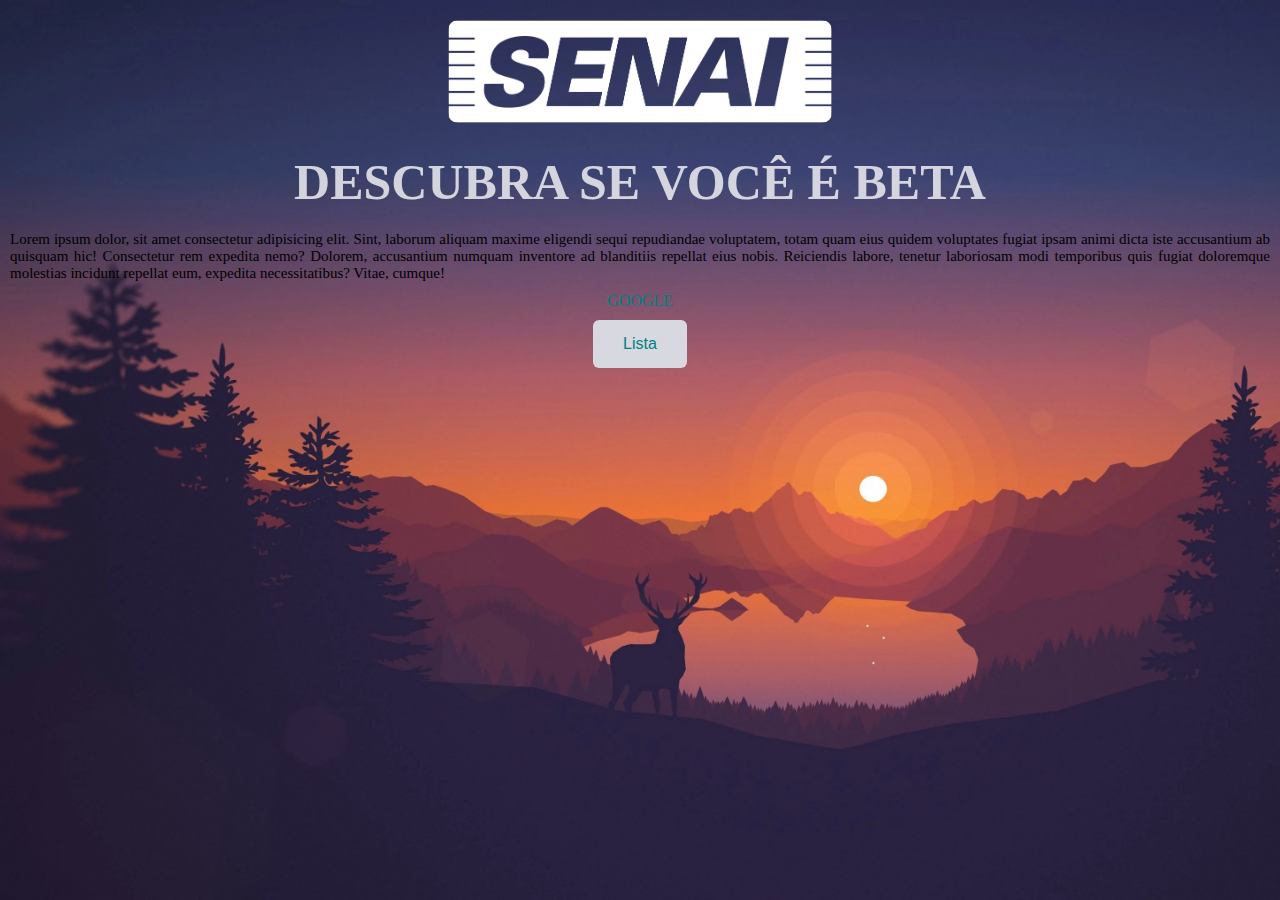
<file: index.html>
<!DOCTYPE html>
<html lang="pt-BR">
<head>
    <meta charset="UTF-8">
    <meta name="viewport" content="width=device-width, initial-scale=1.0">
    <title>Document</title>
    <link rel="stylesheet" href="style.css">
</head>
<body>
    <img src="assets/logo.png" alt="logo senai">
    
    <h1>DESCUBRA SE VOCÊ É BETA</h1>

    <p>
        Lorem ipsum dolor, sit amet consectetur adipisicing elit. Sint, laborum aliquam maxime eligendi sequi repudiandae voluptatem, totam quam eius quidem voluptates fugiat ipsam animi dicta iste accusantium ab quisquam hic!
        Consectetur rem expedita nemo? Dolorem, accusantium numquam inventore ad blanditiis repellat eius nobis. Reiciendis labore, tenetur laboriosam modi temporibus quis fugiat doloremque molestias incidunt repellat eum, expedita necessitatibus? Vitae, cumque!
    </p>

    
    <a href="http://google.com.br">GOOGLE</a>
    

    

    <button>
        <a href="lista_senai.html">Lista</a>
    </button>

</body>
</html>
</file>
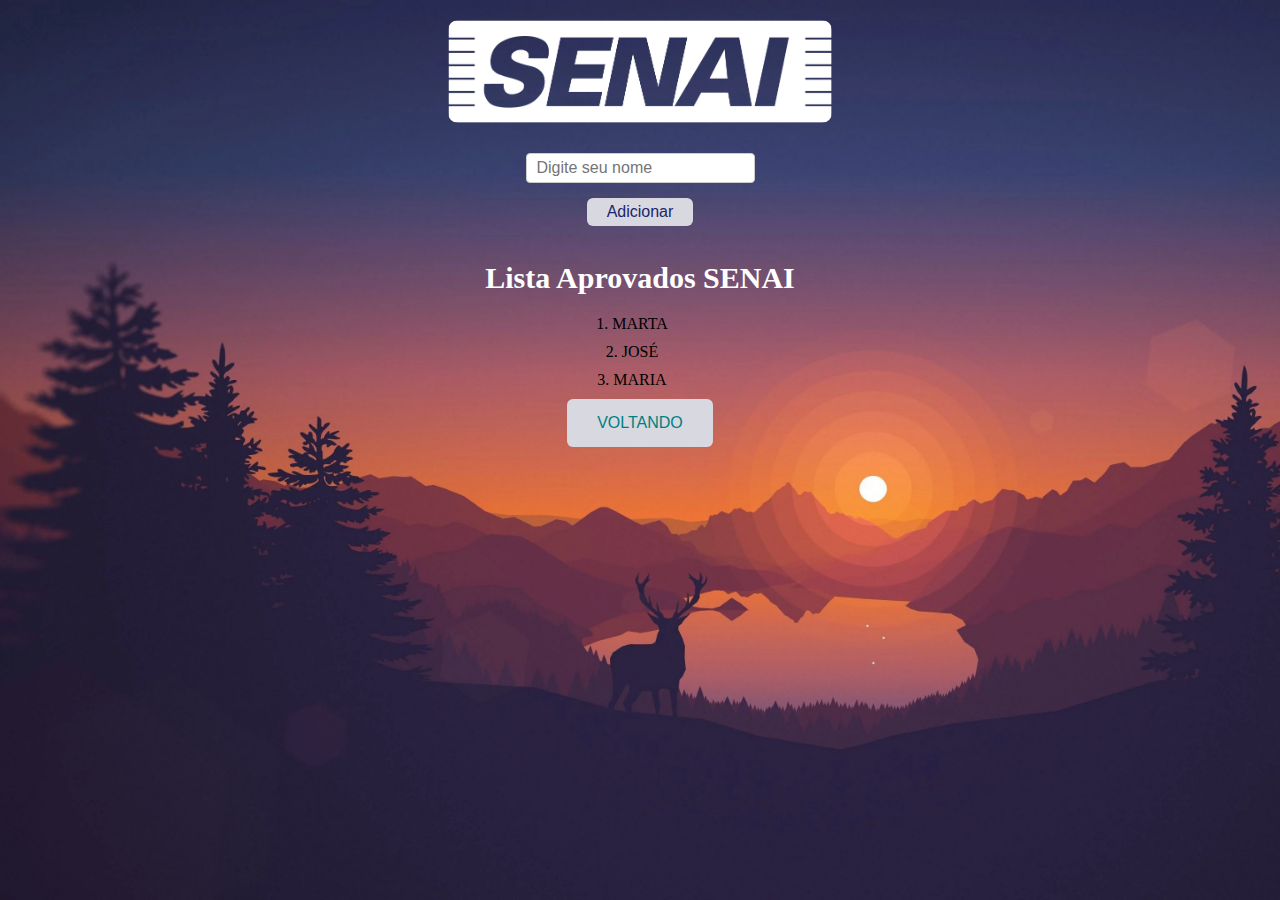
<file: lista_senai.html>
<!DOCTYPE html>
<html lang="en">
<head>
    <meta charset="UTF-8">
    <meta name="viewport" content="width=device-width, initial-scale=1.0">
    <title>Document</title>
    <link rel="stylesheet" href="style.css">
    <script src="script.js"></script>
</head>
<body>

    <!-- LOGO -->
    <img src="assets/logo.png" alt="logo senai">

<div class="input-group">
    <input type="text" id="novoAprovado" placeholder="Digite seu nome">
    <button id="btnAdicionar">Adicionar</button>


</div>


    <h3>Lista Aprovados SENAI</h3>
    <ol id="listaAprovados">
        <li>MARTA</li>
        <li>JOSÉ</li>
        <li>MARIA</li>
        <button>
            <a href="index.html">VOLTANDO</a>
        </button>

    </ol>

</body>
</html>
</file>
<file: style.css>
/* RESET DE CONFIGURAÇÕES GERAIS PARA O NAVEGADOR */

* {
    margin: 0;
    padding: 0;
    box-sizing: border-box;
}

body {
    background-color: rgb(255, 255, 255);
    font-family: 'Times New Roman', Times, serif;
    background-image: url("assets/BACKGROUND03.webp");

    background-repeat: no-repeat;
    background-size: cover;
    background-attachment: fixed;
}

h1 {
    color: rgba(239, 240, 243, 0.842);
    font-size: 50px;
    text-align: center;
    margin: 30px 0 20px 0;
}

p {

    text-align: justify;
    font-size: 15px;
    font-family: 'Times New Roman', Times, serif;
    margin: 0px 10px 0px 10px;
}

hr {
    max-width: 50%;
    margin: 0 auto;
    
}

button {
    display: block;
    height: auto;
    margin: 5px auto;
    padding: 5px 20px;
    text-align: none;

    font-size: 16px;
    background-color: rgb(215, 216, 224);
    color: rgb(28, 36, 105);
    border: none;
    border-radius: 6px;
    cursor: pointer; 
}

a {
    display: block;
    text-align: center;
    text-decoration: none;
    margin: 10px;
    color: teal;

}

/* ESTILIZANDO A PAGINA 2 */



h3 {
    color: rgb(255, 255, 255);
    font-size: 30px;
    text-align: center;
    margin: 30px 0 20px 0;
}

ol {
    color: black;
    margin: 10px 20px 10px 20px;
    border-radius: 10px;
    justify-items: center;
    
    

}

li {
    font-size: 16px;
    margin-bottom: 10px;
    font-weight: 500;
    
    
}

img {
    display: block;
    margin: 20px auto;
    max-width: 30%;
    height: auto;
    border-radius: 10px;
    
}

.input-group {
    display: flex;
    flex-direction: column;
    align-items: center;
    margin-top: 20px;
}

input[ type="text"] {
    display: block;
    margin: 10px auto;
    padding: 5px 10px;
    font-size: 16px;
    border: 1px solid #ccc;
    border-radius: 4px;
}
</file>
